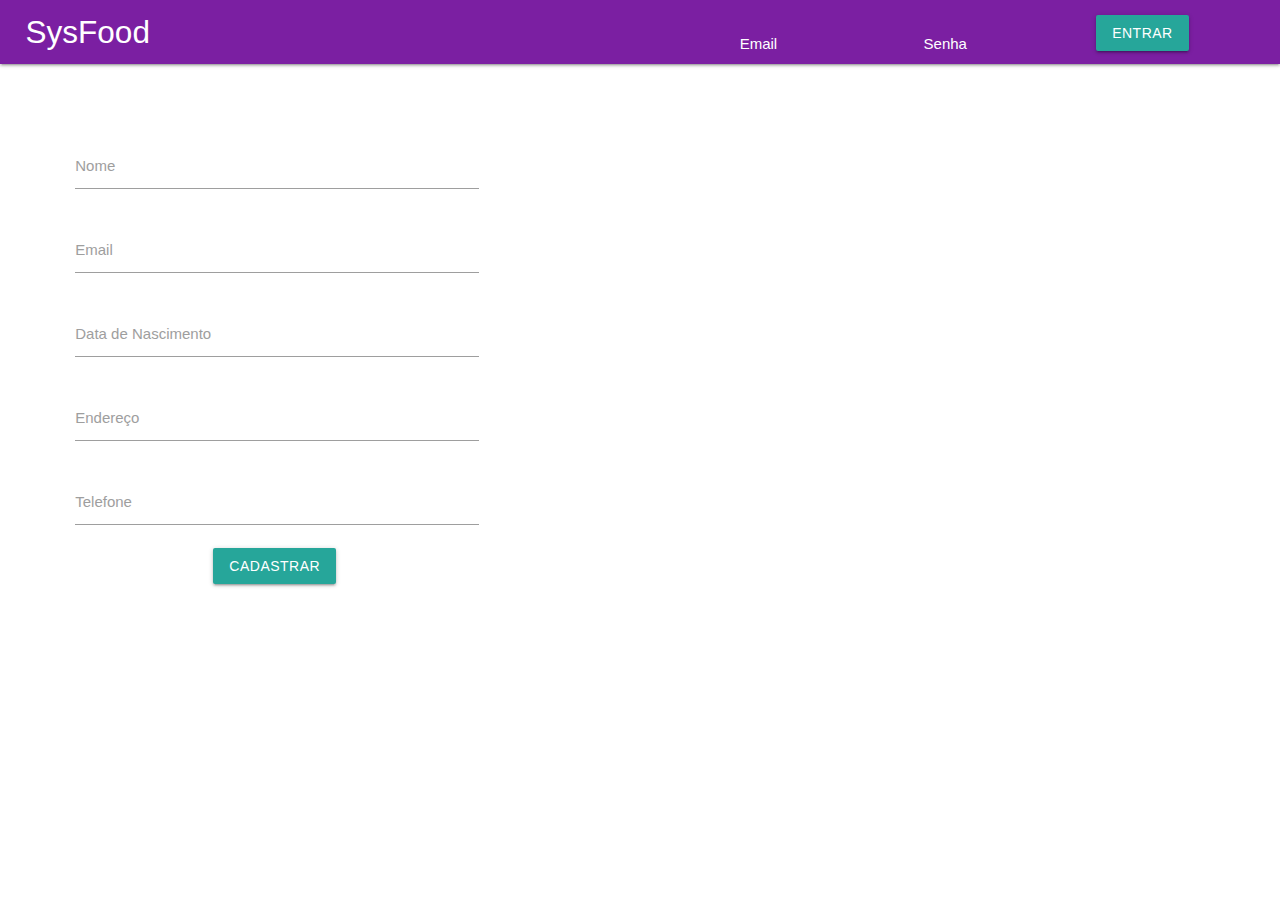
<file: PaginasWeb/index.html>
<!DOCTYPE html>
<html>
<head>
	<meta charset="utf-8">
	<title>Login</title>
	<link rel="stylesheet" href="https://cdnjs.cloudflare.com/ajax/libs/materialize/1.0.0/css/materialize.min.css">
</head>
<body>

<!--Barrra de navegação-->
<nav>
    <div class="nav-wrapper #7b1fa2 purple darken-2">
      <a href="#" class="brand-logo" style="margin-left: 2%;">SysFood</a>
      <ul id="nav-mobile" class="right ">

      <div class="row">
      	<div class="input-field col s4">
      		<input id="email" type="email" class="validate">
          	<label for="email" class="white-text">Email</label>
      	</div>

      	<div class="input-field col s4">
      		<input id="senha" type="password" class="validate">
          	<label for="senha" class="white-text">Senha</label>
      	</div>

      	<button class="btn waves-effect waves-light" type="submit" name="action">Entrar</button>

      </div>

      </ul>
    </div>

  </nav>

  <!--Cadastro-->
  <div>
  	
  <div class="row">
    <form class="col s4" style="margin-left: 5%; margin-top: 5%;">
      <div class="row">

      	<div class="input-field col s12">
      		<input id="nome" type="text" class="validate">
          	<label for="nome">Nome</label>
      	</div>

      	<div class="input-field col s12">
      		<input id="email" type="text" class="validate">
          	<label for="email">Email</label>
      	</div>

      	<div class="input-field col s12">
      		<input id="nascimento" type="text" class="validate">
          	<label for="nascimento">Data de Nascimento</label>
      	</div>

      	<div class="input-field col s12">
      		<input id="endereco" type="text" class="validate">
          	<label for="endereco">Endereço</label>
      	</div>

      	<div class="input-field col s12">
      		<input id="telefone" type="text" class="validate">
          	<label for="telefone">Telefone</label>
      	</div>

      	<button class="btn waves-effect waves-light" type="submit" name="action" style="margin-left: 35%;">Cadastrar</button>

      </div>
    </form>
  </div>
        
  </div>

<script src="https://cdnjs.cloudflare.com/ajax/libs/materialize/1.0.0/js/materialize.min.js"></script>
</body>
</html>
</file>
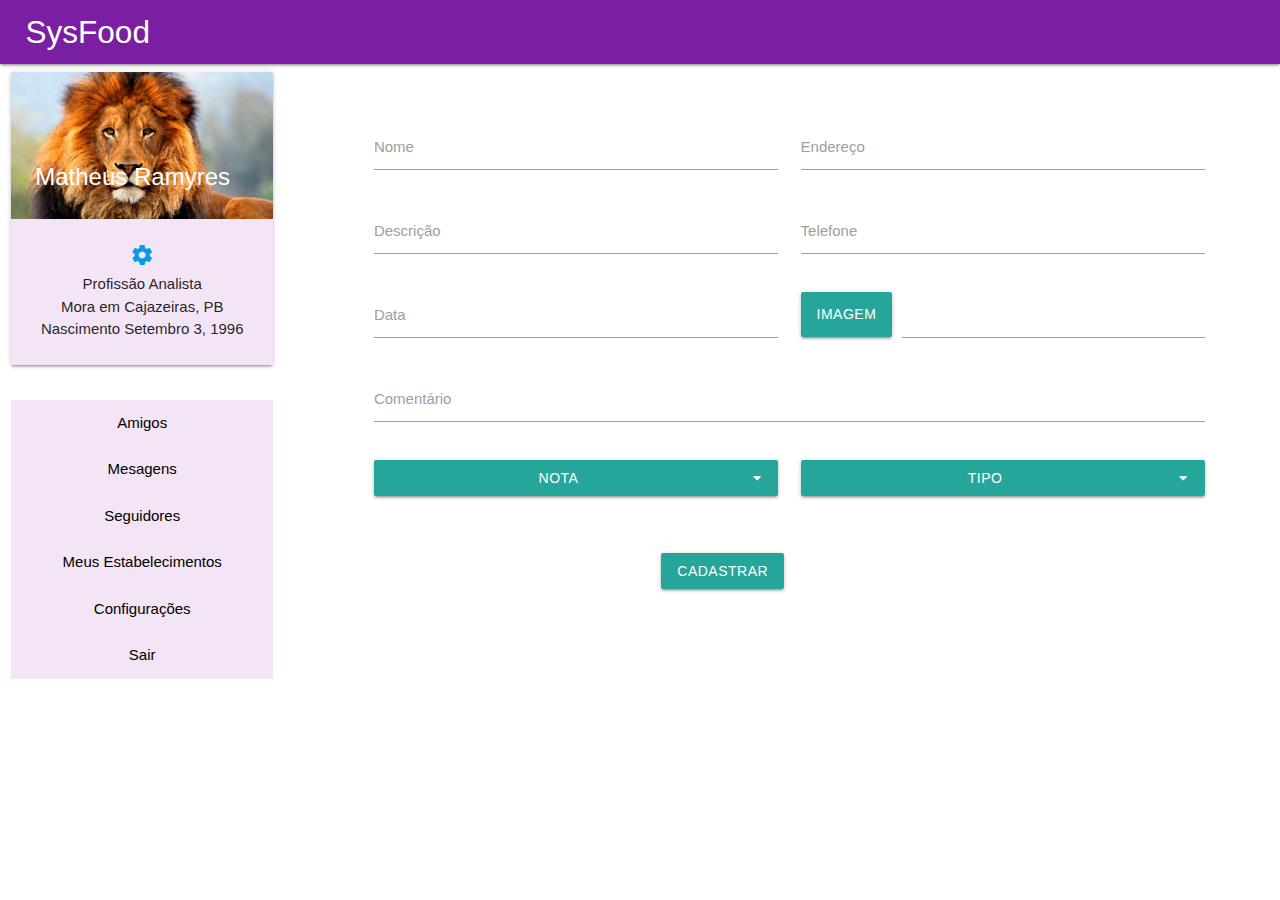
<file: PaginasWeb/cadEstabelecimento.html>
<!DOCTYPE html>
<html>
<head>
  <meta charset="utf-8">
  <title>Cadastro de Estabelecimentos</title>
  <link rel="stylesheet" href="https://cdnjs.cloudflare.com/ajax/libs/materialize/1.0.0/css/materialize.min.css">
  <link href="https://fonts.googleapis.com/icon?family=Material+Icons" rel="stylesheet">


  <style type="text/css">

    .menu a {
      background-color: none; /* Grey background color */
      display: block; /* Make the links appear below each other */
      padding: 12px; /* Add some padding */
      text-decoration: none; /* Remove underline from links */
    }

    .menu a:hover {
      background-color: #bdbdbd; /* Dark grey background on mouse-over */
    }


  </style>

</head>
<body>


  <!--Barra de navegaão-->
  <nav>
    <div class="nav-wrapper #7b1fa2 purple darken-2">
      <a href="#" class="brand-logo" style="margin-left: 2%;">SysFood</a>
    </div>
  </nav>
   

 <div class="row">
    
      <!--Perfil e Menu-->
      <div class="col s4">
        
        <div class="row">
          <div class="col s8">
            <div class="card">
              <div class="card-image">

                
                <img src="home1.jpg">
                <span class="card-title">Matheus Ramyres</span>

              </div>

              <div class="card-content #f3e5f5 purple lighten-5 center">

                <a href="#"><i class="material-icons">settings</i></a>
                <br>

                <p>Profissão Analista</p>
                <p>Mora em Cajazeiras, PB</p>
                <p>Nascimento Setembro 3, 1996</p>
                
              </div>
            </div>
          </div>
        </div>

        <div class="row">
          <div class="col s8">
            <div class="menu #f3e5f5 purple lighten-5 center">
              
                <a class="waves-effect black-text " href="#">Amigos</a>
                <a class="waves-effect black-text " href="#">Mesagens</a>
                <a class="waves-effect black-text " href="#">Seguidores</a>
                <a class="waves-effect black-text " href="#">Meus Estabelecimentos</a>
                <a class="waves-effect black-text " href="#">Configurações</a>
                <a class="waves-effect black-text " href="#">Sair</a>
              
            </div>
          </div> 
        </div>

      <!--fim Perfil e Menu-->
      </div>

      


      <!--Conteúdo meio da paágina-->
      <div class="col s8 pull-s1" style="margin-top: 2px;">
        
          <div class="row">
            <form class="col s12" style="margin-left: 5%; margin-top: 5%;">
              <div class="row">

                <div class="input-field col s6">
                  <input id="nome" type="text" class="validate">
                    <label for="nome">Nome</label>
                </div>

                <div class="input-field col s6">
                  <input id="endereco" type="text" class="validate">
                    <label for="endereco">Endereço</label>
                </div>

                <div class="input-field col s6">
                  <input id="descricao" type="text" class="validate">
                    <label for="descricao">Descrição</label>
                </div>



                <div class="input-field col s6">
                  <input id="telefone" type="text" class="validate">
                    <label for="telefone">Telefone</label>
                </div>

                <div class="input-field col s6">
                  <input id="data" type="text" class="datepicker">
                    <label for="data">Data</label>
                </div>

                <div class="col s6 file-field input-field">
                  <div class="btn">
                    <span>Imagem</span>
                    <input type="file">
                  </div>
                  <div class="file-path-wrapper">
                    <input class="file-path validate" type="text">
                  </div>
                </div>

                <div class="input-field col s12">
                  <input id="comentario" type="text" class="materialize-textarea">
                    <label for="comentario">Comentário</label>
                </div>

                 <!--DropDown nota-->
                <ul id="dropdown1" class="dropdown-content">
                  <li><a href="#!">0</a></li>
                  <li><a href="#!">1</a></li>
                  <li><a href="#!">2</a></li>
                  <li><a href="#!">3</a></li>
                  <li><a href="#!">4</a></li>
                  <li><a href="#!">5</a></li>
                  <li><a href="#!">6</a></li>
                  <li><a href="#!">7</a></li>
                  <li><a href="#!">8</a></li>
                  <li><a href="#!">9</a></li>
                  <li><a href="#!">10</a></li>
                </ul>


                <div class="input-field col s6">
                  <a href="#" class="col s12 btn dropdown-trigger" data-target="dropdown1">Nota<i class="material-icons right">arrow_drop_down</i></a>
                  
                </div>

                <!--DropDown tipo-->
                <ul id="dropdown2" class="dropdown-content">
                  <li><a href="#!">Restaurante</a></li>
                  <li><a href="#!">Fast Food</a></li>
                  <li><a href="#!">Comida Caseira</a></li>
                </ul>

                <div class="input-field col s6">
                  <a href="#" class="col s12 btn dropdown-trigger" data-target="dropdown2">Tipo<i class="material-icons right">arrow_drop_down</i></a>
                </div>

                <button class="btn waves-effect waves-light" type="submit" name="action" style="margin-left: 35%; margin-top: 5%;">Cadastrar</button>

              </div>
            </form>
          </div>
            
      </div>


  </div>


       
  <script src="https://ajax.googleapis.com/ajax/libs/jquery/3.3.1/jquery.min.js"></script>       
  <script src="https://cdnjs.cloudflare.com/ajax/libs/materialize/1.0.0/js/materialize.min.js"></script>
  
  <script>
    /*Script para Dropdown */
    $('.dropdown-trigger').dropdown();
    
    /*Script para data */
    $(document).ready(function(){
     $('.datepicker').datepicker();
    });
  </script>

</body>
</html>
</file>
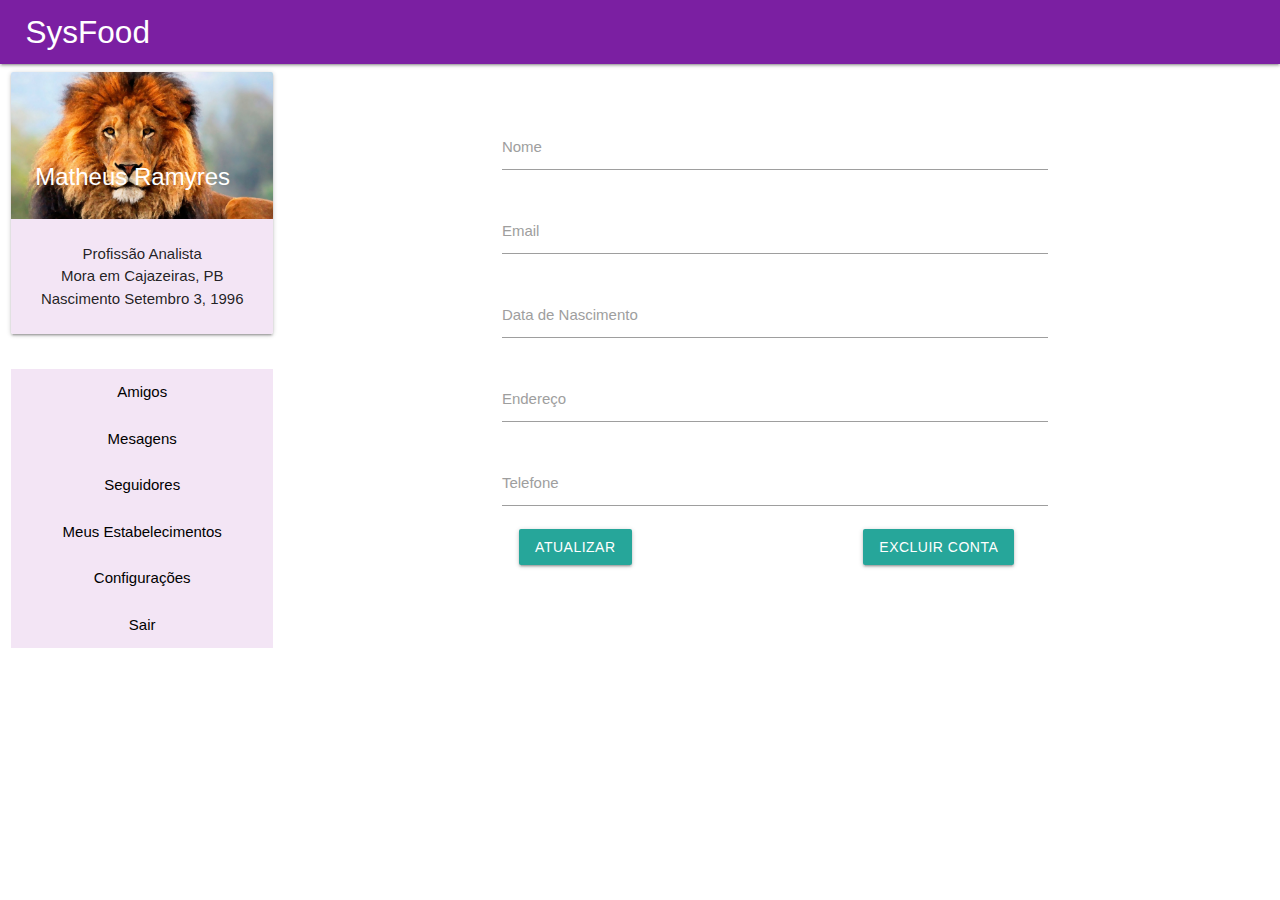
<file: PaginasWeb/conf.html>
<!DOCTYPE html>
<html>
<head>
  <meta charset="utf-8">
  <title>Configuração</title>
  <link rel="stylesheet" href="https://cdnjs.cloudflare.com/ajax/libs/materialize/1.0.0/css/materialize.min.css">
  <link href="https://fonts.googleapis.com/icon?family=Material+Icons" rel="stylesheet">


  <style type="text/css">

    .menu a {
      background-color: none; /* Grey background color */
      display: block; /* Make the links appear below each other */
      padding: 12px; /* Add some padding */
      text-decoration: none; /* Remove underline from links */
    }

    .menu a:hover {
      background-color: #bdbdbd; /* Dark grey background on mouse-over */
    }


  </style>

</head>
<body>


  <!--Barra de navegaão-->
  <nav>
    <div class="nav-wrapper #7b1fa2 purple darken-2">
      <a href="#" class="brand-logo" style="margin-left: 2%;">SysFood</a>
    </div>
  </nav>
   

 <div class="row">
    
      <!--Perfil e Menu-->
      <div class="col s4">
        
        <div class="row">
          <div class="col s8">
            <div class="card">
              <div class="card-image">
                <img src="home1.jpg">
                <span class="card-title">Matheus Ramyres</span>
              </div>

              <div class="card-content #f3e5f5 purple lighten-5 center">
                <p>Profissão Analista</p>
                <p>Mora em Cajazeiras, PB</p>
                <p>Nascimento Setembro 3, 1996</p>
              </div>
            </div>
          </div>
        </div>

        <div class="row">
          <div class="col s8">
            <div class="menu #f3e5f5 purple lighten-5 center">
              
                <a class="waves-effect black-text " href="#">Amigos</a>
                <a class="waves-effect black-text " href="#">Mesagens</a>
                <a class="waves-effect black-text " href="#">Seguidores</a>
                <a class="waves-effect black-text " href="#">Meus Estabelecimentos</a>
                <a class="waves-effect black-text " href="#">Configurações</a>
                <a class="waves-effect black-text " href="#">Sair</a>
              
            </div>
          </div> 
        </div>

      <!--fim Perfil e Menu-->
      </div>

      


      <!--Conteúdo meio da paágina-->
      <div class="col s8 pull-s1" style="margin-top: 2px;">
        
        <div class="row">
          <form class="col s8" style="margin-left: 20%; margin-top: 5%;">
            <div class="row">

              <div class="input-field col s12">
                <input id="nome" type="text" class="validate" name="nome">
                  <label for="nome">Nome</label>
              </div>

              <div class="input-field col s12">
                <input id="email" type="text" class="validate" name="email">
                  <label for="email">Email</label>
              </div>

              <div class="input-field col s12">
                <input id="nascimento" type="text" class="validate" name="nascimento">
                  <label for="nascimento">Data de Nascimento</label>
              </div>

              <div class="input-field col s12">
                <input id="endereco" type="text" class="validate" name="endereco">
                  <label for="endereco">Endereço</label>
              </div>

              <div class="input-field col s12">
                <input id="telefone" type="text" class="validate" name="telefone">
                  <label for="telefone">Telefone</label>
              </div>

              <button class="btn waves-effect waves-light" type="submit" name="atualizar" style="margin-left: 5%;">Atualizar</button>
              <button class="btn waves-effect waves-light" type="submit" name="excluir" style="margin-left: 40%;">Excluir Conta</button>

            </div>
          </form>
      </div>
            
    </div>


  </div>


       
  <script src="https://ajax.googleapis.com/ajax/libs/jquery/3.3.1/jquery.min.js"></script>       
  <script src="https://cdnjs.cloudflare.com/ajax/libs/materialize/1.0.0/js/materialize.min.js"></script>
  
</body>
</html>
</file>
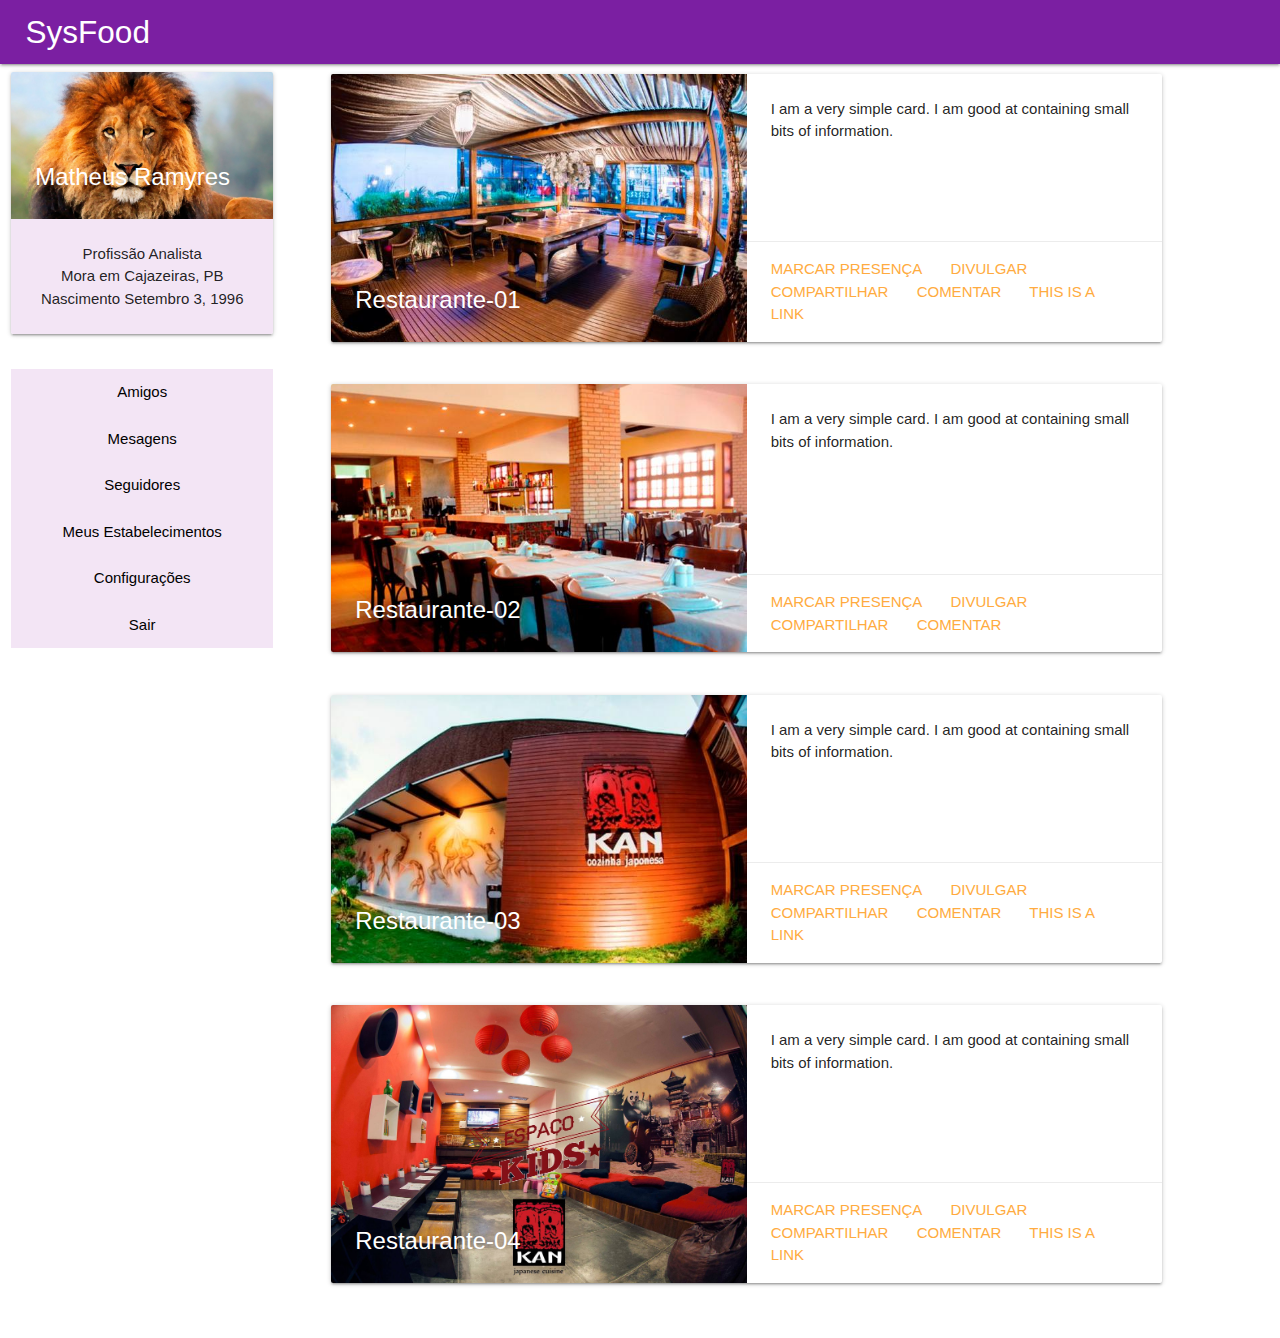
<file: PaginasWeb/home.html>
<!DOCTYPE html>
<html>
<head>
	<meta charset="utf-8">
	<title>Home</title>
	<link rel="stylesheet" href="https://cdnjs.cloudflare.com/ajax/libs/materialize/1.0.0/css/materialize.min.css">
	<link href="https://fonts.googleapis.com/icon?family=Material+Icons" rel="stylesheet">

  <style type="text/css">

    .menu a {
      background-color: none; /* Grey background color */
      display: block; /* Make the links appear below each other */
      padding: 12px; /* Add some padding */
      text-decoration: none; /* Remove underline from links */
    }

    .menu a:hover {
      background-color: #bdbdbd; /* Dark grey background on mouse-over */
    }


  </style>

</head>
<body>


  <!--Barra de navegaão-->
  <nav>
    <div class="nav-wrapper #7b1fa2 purple darken-2">
      <a href="#" class="brand-logo" style="margin-left: 2%;">SysFood</a>
    </div>
  </nav>
   

 <div class="row">
    
      <!--Perfil e Menu-->
      <div class="col s4">
        
        <div class="row">
          <div class="col s8">
            <div class="card">
              <div class="card-image">
                <img src="home1.jpg">
                <span class="card-title">Matheus Ramyres</span>
              </div>

              <div class="card-content #f3e5f5 purple lighten-5 center">
                <p>Profissão Analista</p>
                <p>Mora em Cajazeiras, PB</p>
                <p>Nascimento Setembro 3, 1996</p>
              </div>
            </div>
          </div>
        </div>

        <div class="row">
          <div class="col s8">
            <div class="menu #f3e5f5 purple lighten-5 center">
              
                <a class="waves-effect black-text " href="#">Amigos</a>
                <a class="waves-effect black-text " href="#">Mesagens</a>
                <a class="waves-effect black-text " href="#">Seguidores</a>
                <a class="waves-effect black-text " href="#">Meus Estabelecimentos</a>
                <a class="waves-effect black-text " href="#">Configurações</a>
                <a class="waves-effect black-text " href="#">Sair</a>
              
            </div>
          </div> 
        </div>

      <!--fim Perfil e Menu-->
      </div>

      


      <!--Conteúdo meio da paágina-->
      <div class="col s8 pull-s1" style="margin-top: 2px;">
        
        <div class="row">

          <!--Restaurante 01-->
          <div class="col s12">
            <div class="card horizontal">
              <div class="card-image">
                <img src=".\images/01.jpg">
                <span class="card-title">Restaurante-01</span>
              </div>
              <div class="card-stacked">
                <div class="card-content">
                  <p>I am a very simple card. I am good at containing small bits of information.</p>
                </div>
                <div class="card-action">
                  <a href="#">Marcar Presença</a>
                  <a href="#">Divulgar</a>
                  <a href="#">Compartilhar</a>
                  <a href="#">Comentar</a>
                  <a href="#">This is a link</a>
                </div>
              </div>
            </div>
          </div>
            
        </div>

        <!--Restaurante 02-->
        <div class="row">

          <div class="col s12">
            <div class="card horizontal">
              <div class="card-image">
                <img src=".\images/02.jpg">
                <span class="card-title">Restaurante-02</span>
              </div>
              <div class="card-stacked">
                <div class="card-content">
                  <p>I am a very simple card. I am good at containing small bits of information.</p>
                </div>
                <div class="card-action">
                  <a href="#">Marcar Presença</a>
                  <a href="#">Divulgar</a>
                  <a href="#">Compartilhar</a>
                  <a href="#">Comentar</a>
                  <a href="#"></a>
                </div>
              </div>
            </div>
          </div>
            
        </div>

        <!--Restaurante 03-->
        <div class="row">

          <div class="col s12">
            <div class="card horizontal">
              <div class="card-image">
                <img src=".\images/03.jpg">
                <span class="card-title">Restaurante-03</span>
              </div>
              <div class="card-stacked">
                <div class="card-content">
                  <p>I am a very simple card. I am good at containing small bits of information.</p>
                </div>
                <div class="card-action">
                  <a href="#">Marcar Presença</a>
                  <a href="#">Divulgar</a>
                  <a href="#">Compartilhar</a>
                  <a href="#">Comentar</a>
                  <a href="#">This is a link</a>
                </div>
              </div>
            </div>
          </div>
            
        </div>

        <!--Restaurante 04-->
        <div class="row">

          <div class="col s12">
            <div class="card horizontal">
              <div class="card-image">
                <img src=".\images/04.jpg">
                <span class="card-title">Restaurante-04</span>
              </div>
              <div class="card-stacked">
                <div class="card-content">
                  <p>I am a very simple card. I am good at containing small bits of information.</p>
                </div>
                <div class="card-action">
                  <a href="#">Marcar Presença</a>
                  <a href="#">Divulgar</a>
                  <a href="#">Compartilhar</a>
                  <a href="#">Comentar</a>
                  <a href="#">This is a link</a>
                </div>
              </div>
            </div>
          </div>
            
        </div>

            
      </div>


  <!--Fim da row2-->
  </div>


       
  <script src="https://ajax.googleapis.com/ajax/libs/jquery/3.3.1/jquery.min.js"></script>       
  <script src="https://cdnjs.cloudflare.com/ajax/libs/materialize/1.0.0/js/materialize.min.js"></script>

</body>
</html>
</file>
